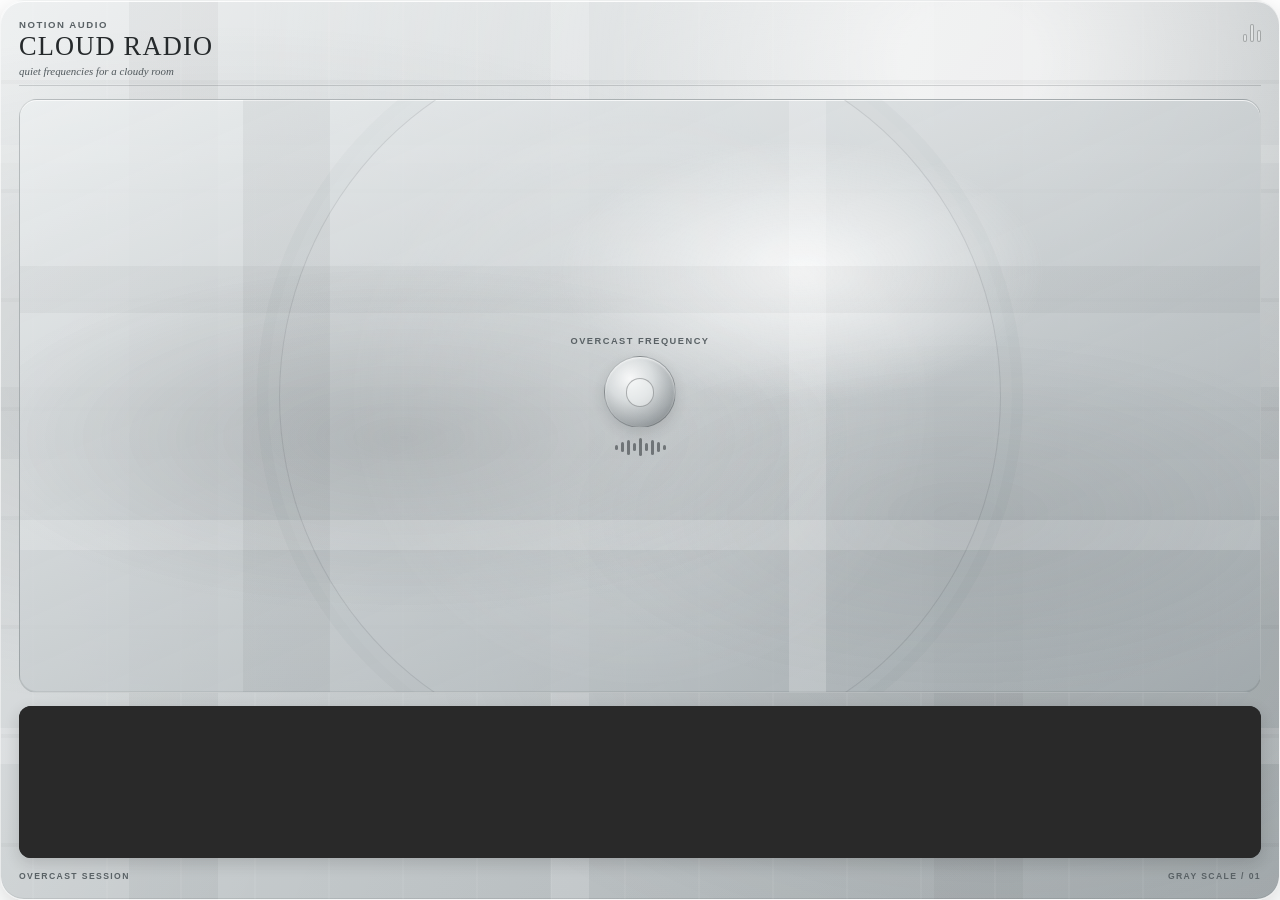
<file: index.html>
<!doctype html>
<html lang="ja">
<head>
  <meta charset="UTF-8">
  <meta name="viewport" content="width=device-width, initial-scale=1, viewport-fit=cover">
  <meta name="color-scheme" content="light dark">
  <meta name="description" content="Notion向け縦型グレースケールSpotifyウィジェット">
  <title>Cloud Radio</title>

  <!-- Spotify URLと文言は既存のconfig.jsを利用します。 -->
  <script src="./config.js?v=6"></script>

  <style>
    :root {
      --ink: #25292b;
      --ink-soft: #596165;
      --line: rgba(42, 48, 51, 0.18);
      --panel: rgba(234, 237, 238, 0.84);
      --player: #26292b;
      --radius: clamp(14px, 5vw, 24px);
      --pad: clamp(10px, 4vw, 18px);
      --gap: clamp(7px, 2.4vh, 13px);
    }

    * {
      box-sizing: border-box;
    }

    [hidden] {
      display: none !important;
    }

    html,
    body {
      width: 100%;
      height: 100%;
      min-width: 0;
      min-height: 0;
      margin: 0;
      overflow: hidden;
      background: transparent;
    }

    body {
      font-family: Inter, ui-sans-serif, -apple-system, BlinkMacSystemFont, "Segoe UI", sans-serif;
      color: var(--ink);
    }

    /*
      Notionの埋め込み領域そのものを縦型カードにする。
      外側の余白用レイヤーを持たないため、枠を縦長にすればカードもそのまま縦長になる。
    */
    .widget {
      position: relative;
      isolation: isolate;
      display: grid;
      grid-template-rows: auto minmax(72px, 1fr) auto auto;
      gap: var(--gap);
      width: 100%;
      height: 100%;
      min-width: 0;
      min-height: 0;
      padding: var(--pad);
      overflow: hidden;
      border: 1px solid rgba(255, 255, 255, 0.72);
      border-radius: var(--radius);
      background:
        radial-gradient(ellipse at 76% 7%, rgba(255, 255, 255, 0.84) 0 5%, rgba(255, 255, 255, 0.24) 26%, transparent 52%),
        radial-gradient(ellipse at 18% 41%, rgba(62, 68, 71, 0.18), transparent 46%),
        radial-gradient(ellipse at 78% 69%, rgba(81, 87, 90, 0.13), transparent 42%),
        linear-gradient(90deg,
          transparent 0 10%, rgba(49, 55, 58, 0.055) 10% 17%, transparent 17% 43%,
          rgba(255, 255, 255, 0.17) 43% 46%, transparent 46% 73%,
          rgba(58, 64, 67, 0.05) 73% 80%, transparent 80% 100%),
        linear-gradient(0deg,
          transparent 0 15%, rgba(255, 255, 255, 0.18) 15% 19%, transparent 19% 49%,
          rgba(55, 61, 64, 0.05) 49% 57%, transparent 57% 82%,
          rgba(255, 255, 255, 0.14) 82% 84%, transparent 84% 100%),
        linear-gradient(145deg, #e8ebec 0%, #c7ccce 52%, #aeb5b8 100%);
      box-shadow:
        inset 0 1px 0 rgba(255, 255, 255, 0.90),
        inset 0 -1px 0 rgba(35, 40, 42, 0.10),
        0 10px 28px rgba(14, 17, 18, 0.16);
    }

    .widget::before {
      content: "";
      position: absolute;
      inset: 0;
      z-index: -1;
      pointer-events: none;
      background:
        linear-gradient(112deg, rgba(255, 255, 255, 0.28), transparent 38%, rgba(32, 36, 38, 0.08)),
        repeating-linear-gradient(90deg, transparent 0 31px, rgba(255, 255, 255, 0.055) 31px 33px, transparent 33px 74px),
        repeating-linear-gradient(0deg, transparent 0 52px, rgba(39, 45, 48, 0.035) 52px 56px, transparent 56px 109px);
    }

    .header {
      display: flex;
      align-items: flex-start;
      justify-content: space-between;
      gap: 10px;
      min-width: 0;
      padding-bottom: 8px;
      border-bottom: 1px solid var(--line);
    }

    .title-group {
      min-width: 0;
    }

    .kicker,
    .footer,
    .scene-label {
      letter-spacing: 0.16em;
      text-transform: uppercase;
    }

    .kicker {
      margin: 0 0 3px;
      color: var(--ink-soft);
      font-size: clamp(0.43rem, 2.2vw, 0.60rem);
      font-weight: 750;
    }

    h1 {
      margin: 0;
      overflow: hidden;
      font-family: Georgia, "Times New Roman", serif;
      font-size: clamp(1.05rem, 7.2vw, 1.65rem);
      font-weight: 500;
      letter-spacing: 0.045em;
      line-height: 1.04;
      text-overflow: ellipsis;
      white-space: nowrap;
    }

    .subtitle {
      margin: 5px 0 0;
      overflow: hidden;
      color: #50585c;
      font-family: Georgia, "Times New Roman", serif;
      font-size: clamp(0.48rem, 2.6vw, 0.68rem);
      font-style: italic;
      text-overflow: ellipsis;
      white-space: nowrap;
    }

    .signal {
      display: flex;
      flex: 0 0 auto;
      align-items: flex-end;
      gap: 3px;
      height: 23px;
      padding-top: 2px;
    }

    .signal span {
      width: 4px;
      border: 1px solid rgba(36, 41, 43, 0.32);
      border-radius: 999px;
      background: rgba(255, 255, 255, 0.30);
    }

    .signal span:nth-child(1) { height: 8px; }
    .signal span:nth-child(2) { height: 18px; }
    .signal span:nth-child(3) { height: 12px; }

    .scene {
      position: relative;
      display: grid;
      min-width: 0;
      min-height: 0;
      place-items: center;
      overflow: hidden;
      border: 1px solid rgba(44, 50, 53, 0.14);
      border-radius: clamp(11px, 4vw, 18px);
      background:
        radial-gradient(ellipse at 63% 29%, rgba(255, 255, 255, 0.82), transparent 22%),
        radial-gradient(ellipse at 31% 57%, rgba(63, 69, 72, 0.19), transparent 37%),
        radial-gradient(ellipse at 76% 70%, rgba(87, 93, 96, 0.14), transparent 31%),
        linear-gradient(156deg, rgba(236, 239, 240, 0.84), rgba(161, 169, 173, 0.75));
      box-shadow:
        inset 0 1px 0 rgba(255, 255, 255, 0.70),
        inset 0 -1px 0 rgba(32, 37, 39, 0.08);
    }

    .scene::before,
    .scene::after {
      content: "";
      position: absolute;
      pointer-events: none;
    }

    .scene::before {
      inset: 0;
      background:
        linear-gradient(90deg,
          transparent 0 18%, rgba(44, 50, 53, 0.055) 18% 25%, transparent 25% 62%,
          rgba(255, 255, 255, 0.19) 62% 65%, transparent 65% 100%),
        linear-gradient(0deg,
          transparent 0 24%, rgba(255, 255, 255, 0.17) 24% 29%, transparent 29% 64%,
          rgba(50, 56, 59, 0.045) 64% 72%, transparent 72% 100%);
    }

    .scene::after {
      width: 58%;
      aspect-ratio: 1;
      border: 1px solid rgba(47, 53, 56, 0.12);
      border-radius: 50%;
      background: radial-gradient(circle, rgba(255, 255, 255, 0.18), rgba(255, 255, 255, 0.02) 56%, transparent 57%);
      box-shadow:
        0 0 0 11px rgba(255, 255, 255, 0.035),
        0 0 0 22px rgba(36, 41, 43, 0.025);
    }

    .station {
      position: relative;
      z-index: 1;
      display: grid;
      width: min(78%, 220px);
      place-items: center;
      gap: clamp(5px, 1.6vh, 10px);
      text-align: center;
    }

    .scene-label {
      margin: 0;
      color: #596165;
      font-size: clamp(0.42rem, 2.1vw, 0.58rem);
      font-weight: 800;
    }

    .dial {
      display: grid;
      width: clamp(46px, 20vw, 72px);
      aspect-ratio: 1;
      place-items: center;
      border: 1px solid rgba(39, 44, 47, 0.22);
      border-radius: 50%;
      background:
        radial-gradient(circle at 36% 31%, rgba(255, 255, 255, 0.86), rgba(222, 226, 227, 0.70) 34%, rgba(114, 121, 125, 0.43) 69%, rgba(55, 61, 64, 0.62) 100%);
      box-shadow:
        inset 0 1px 2px rgba(255, 255, 255, 0.76),
        0 5px 14px rgba(31, 35, 37, 0.14);
    }

    .dial::before {
      content: "";
      width: 38%;
      aspect-ratio: 1;
      border: 1px solid rgba(34, 39, 42, 0.32);
      border-radius: 50%;
      background: rgba(245, 247, 247, 0.46);
    }

    .wave {
      display: flex;
      align-items: center;
      justify-content: center;
      gap: 3px;
      height: 18px;
    }

    .wave i {
      display: block;
      width: 3px;
      border-radius: 999px;
      background: rgba(45, 51, 54, 0.55);
    }

    .wave i:nth-child(1),
    .wave i:nth-child(9) { height: 5px; }
    .wave i:nth-child(2),
    .wave i:nth-child(8) { height: 10px; }
    .wave i:nth-child(3),
    .wave i:nth-child(7) { height: 15px; }
    .wave i:nth-child(4),
    .wave i:nth-child(6) { height: 8px; }
    .wave i:nth-child(5) { height: 18px; }

    .player-slot {
      min-width: 0;
      overflow: hidden;
      border-radius: 12px;
      background: var(--player);
      box-shadow:
        inset 0 1px 0 rgba(255, 255, 255, 0.08),
        0 5px 15px rgba(22, 25, 26, 0.16);
    }

    #spotify-player {
      display: block;
      width: 100%;
      height: 152px;
      border: 0;
      background: var(--player);
    }

    html[data-grayscale-player="true"] #spotify-player {
      filter: grayscale(1) saturate(0);
    }

    .setup-message {
      display: grid;
      min-height: 152px;
      place-content: center;
      gap: 6px;
      padding: 14px;
      text-align: center;
      color: #edf0f1;
    }

    .setup-message strong {
      font-size: clamp(0.72rem, 4vw, 0.92rem);
    }

    .setup-message span {
      color: #b7bdc0;
      font-size: clamp(0.56rem, 2.8vw, 0.72rem);
    }

    .setup-message code {
      padding: 0.08em 0.3em;
      border-radius: 4px;
      background: rgba(255, 255, 255, 0.10);
    }

    .footer {
      display: flex;
      justify-content: space-between;
      gap: 8px;
      min-width: 0;
      overflow: hidden;
      color: #596165;
      font-size: clamp(0.39rem, 1.9vw, 0.54rem);
      font-weight: 800;
      white-space: nowrap;
    }

    /* 高さを詰めてもスクロールさせず、装飾を順番に減らす。 */
    @media (max-height: 410px) {
      :root {
        --pad: 9px;
        --gap: 7px;
      }

      .widget {
        grid-template-rows: auto minmax(44px, 1fr) auto;
      }

      .subtitle,
      .footer {
        display: none;
      }

      .station {
        gap: 4px;
      }

      .scene-label,
      .wave {
        display: none;
      }

      .dial {
        width: clamp(38px, 16vw, 55px);
      }
    }

    @media (max-height: 330px) {
      .widget {
        grid-template-rows: auto minmax(0, 1fr) auto;
      }

      .scene {
        min-height: 24px;
      }

      .dial {
        width: 34px;
      }

      .kicker,
      .signal {
        display: none;
      }

      h1 {
        font-size: 0.95rem;
      }
    }

    @media (max-width: 220px) {
      :root {
        --pad: 8px;
      }

      .subtitle,
      .signal,
      .scene-label {
        display: none;
      }

      h1 {
        font-size: 0.98rem;
      }
    }

    @media (prefers-reduced-motion: reduce) {
      *,
      *::before,
      *::after {
        transition: none !important;
      }
    }
  </style>
</head>
<body>
  <main class="widget" aria-labelledby="widget-title">
    <header class="header">
      <div class="title-group">
        <p class="kicker" id="widget-kicker">NOTION AUDIO</p>
        <h1 id="widget-title">CLOUD RADIO</h1>
        <p class="subtitle" id="widget-subtitle">quiet frequencies for a cloudy room</p>
      </div>

      <div class="signal" aria-hidden="true">
        <span></span><span></span><span></span>
      </div>
    </header>

    <section class="scene" aria-hidden="true">
      <div class="station">
        <p class="scene-label">Overcast frequency</p>
        <div class="dial"></div>
        <div class="wave">
          <i></i><i></i><i></i><i></i><i></i><i></i><i></i><i></i><i></i>
        </div>
      </div>
    </section>

    <section class="player-slot" aria-label="Spotify player">
      <iframe
        id="spotify-player"
        title="Spotify Embed"
        width="456"
        height="152"
        frameborder="0"
        allowfullscreen
        allow="autoplay; clipboard-write; encrypted-media; fullscreen; picture-in-picture"
        loading="eager"
        scrolling="no"
        referrerpolicy="strict-origin-when-cross-origin"
        hidden
      ></iframe>

      <div class="setup-message" id="setup-message" hidden>
        <strong>Spotify URLを設定してください</strong>
        <span><code>config.js</code> の <code>spotifyUrl</code> を変更します。</span>
      </div>
    </section>

    <footer class="footer">
      <span id="footer-label">OVERCAST SESSION</span>
      <span>GRAY SCALE / 01</span>
    </footer>
  </main>

  <script>
    (() => {
      "use strict";

      const config = window.WIDGET_CONFIG ?? {};
      const root = document.documentElement;
      const player = document.getElementById("spotify-player");
      const setupMessage = document.getElementById("setup-message");

      const setText = (id, value) => {
        const element = document.getElementById(id);
        if (element && typeof value === "string" && value.trim()) {
          element.textContent = value.trim();
        }
      };

      const toEmbedUrl = (input) => {
        if (typeof input !== "string" || !input.trim()) return null;

        const value = input.trim();
        const allowedTypes = new Set([
          "track", "album", "playlist", "artist", "show", "episode"
        ]);

        if (value.startsWith("spotify:")) {
          const [, type, id] = value.split(":");
          return allowedTypes.has(type) && id
            ? `https://open.spotify.com/embed/${type}/${encodeURIComponent(id)}?utm_source=generator&theme=0`
            : null;
        }

        try {
          const url = new URL(value);
          if (url.hostname !== "open.spotify.com") return null;

          const parts = url.pathname.split("/").filter(Boolean);
          const offset = parts[0] === "embed" ? 1 : 0;
          const type = parts[offset];
          const id = parts[offset + 1];

          return allowedTypes.has(type) && id
            ? `https://open.spotify.com/embed/${type}/${encodeURIComponent(id)}?utm_source=generator&theme=0`
            : null;
        } catch {
          return null;
        }
      };

      setText("widget-title", config.title);
      setText("widget-subtitle", config.subtitle);
      setText("widget-kicker", config.kicker);
      setText("footer-label", config.footerLabel);

      root.dataset.grayscalePlayer = config.grayscalePlayer === false ? "false" : "true";

      const embedUrl = toEmbedUrl(config.spotifyUrl);

      if (!embedUrl) {
        player.hidden = true;
        setupMessage.hidden = false;
        return;
      }

      setupMessage.remove();
      player.hidden = false;
      player.src = embedUrl;
    })();
  </script>
</body>
</html>
</file>
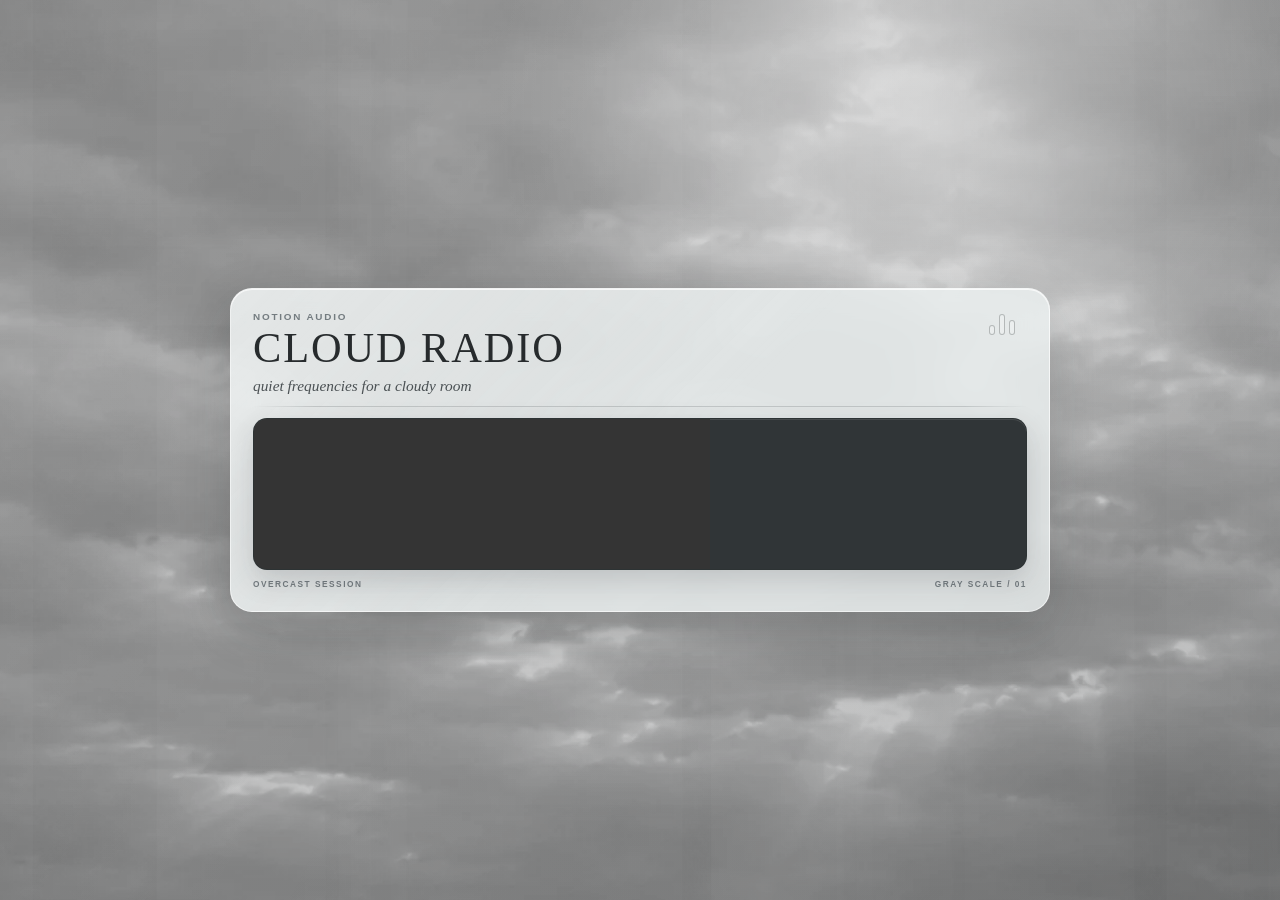
<file: index-v4-replace.html>
<!doctype html>
<html lang="ja">
<head>
  <meta charset="UTF-8">
  <meta name="viewport" content="width=device-width, initial-scale=1.0">
  <meta name="color-scheme" content="light dark">
  <meta name="description" content="Notion向けグレースケールSpotifyウィジェット">
  <title>Cloud Radio</title>

  <!-- config.js だけは外部設定として残す。v4を付けて古いキャッシュを避ける。 -->
  <script src="./config.js?v=4"></script>

  <style>
    :root {
      --ink-strong: #272b2d;
      --ink: #4b5154;
      --ink-soft: #747c80;
      --paper: rgba(235, 239, 240, 0.82);
      --line: rgba(48, 54, 57, 0.18);
      --shadow: rgba(26, 30, 32, 0.20);
      --radius-outer: 22px;
      --radius-inner: 14px;
    }

    * {
      box-sizing: border-box;
    }

    [hidden] {
      display: none !important;
    }

    html,
    body {
      width: 100%;
      height: 100%;
      min-height: 0;
      margin: 0;
      overflow: hidden;
    }

    body {
      font-family: Inter, ui-sans-serif, -apple-system, BlinkMacSystemFont, "Segoe UI", sans-serif;
      color: var(--ink-strong);
      background: #aeb4b7;
    }

    .widget-shell {
      position: relative;
      isolation: isolate;
      display: grid;
      width: 100%;
      height: 100dvh;
      min-height: 0;
      place-items: center;
      padding: clamp(6px, 2vw, 18px);
      overflow: hidden;
      background: #aeb4b7;
    }

    .sky-layer,
    .plaid-layer,
    .mist-layer {
      position: absolute;
      inset: 0;
      pointer-events: none;
    }

    .sky-layer {
      z-index: -4;
      background:
        linear-gradient(rgba(36, 40, 42, 0.10), rgba(36, 40, 42, 0.16)),
        url("./assets/cloudy-sky-gray.webp") center 42% / cover no-repeat;
      transform: scale(1.035);
    }

    .plaid-layer {
      z-index: -3;
      background: url("./assets/plaid-gray.webp") center / cover no-repeat;
      mix-blend-mode: soft-light;
      opacity: 0.25;
    }

    .mist-layer {
      z-index: -2;
      background:
        radial-gradient(circle at 72% 12%, rgba(255, 255, 255, 0.42), transparent 35%),
        linear-gradient(120deg, rgba(255, 255, 255, 0.10), transparent 42%, rgba(30, 34, 36, 0.08));
    }

    .widget-card {
      width: min(820px, 100%);
      max-height: 100%;
      padding: clamp(10px, 2.2vw, 22px);
      overflow: hidden;
      border: 1px solid rgba(255, 255, 255, 0.58);
      border-radius: var(--radius-outer);
      background:
        linear-gradient(135deg, rgba(255, 255, 255, 0.28), transparent 55%),
        var(--paper);
      box-shadow:
        0 18px 52px var(--shadow),
        inset 0 1px 0 rgba(255, 255, 255, 0.75);
      backdrop-filter: blur(14px) saturate(0.45);
      -webkit-backdrop-filter: blur(14px) saturate(0.45);
    }

    .widget-header {
      display: flex;
      align-items: flex-start;
      justify-content: space-between;
      gap: 14px;
    }

    .eyebrow,
    .widget-footer {
      letter-spacing: 0.18em;
      text-transform: uppercase;
    }

    .eyebrow {
      margin: 0 0 5px;
      color: var(--ink-soft);
      font-size: 0.62rem;
      font-weight: 700;
    }

    h1 {
      margin: 0;
      overflow: hidden;
      font-family: Georgia, "Times New Roman", serif;
      font-size: clamp(1.25rem, 5vw, 2.65rem);
      font-weight: 500;
      letter-spacing: 0.045em;
      line-height: 1;
      text-overflow: ellipsis;
      white-space: nowrap;
    }

    .subtitle {
      margin: 8px 0 0;
      color: var(--ink);
      font-family: Georgia, "Times New Roman", serif;
      font-size: clamp(0.72rem, 1.6vw, 0.96rem);
      font-style: italic;
    }

    .weather-mark {
      display: flex;
      flex: 0 0 auto;
      align-items: flex-end;
      gap: 4px;
      min-width: 38px;
      height: 24px;
      padding-top: 4px;
    }

    .weather-mark span {
      display: block;
      width: 6px;
      border: 1px solid rgba(39, 43, 45, 0.28);
      border-radius: 99px;
      background: rgba(255, 255, 255, 0.26);
    }

    .weather-mark span:nth-child(1) { height: 10px; }
    .weather-mark span:nth-child(2) { height: 21px; }
    .weather-mark span:nth-child(3) { height: 15px; }

    .divider {
      height: 1px;
      margin: 11px 0;
      background: linear-gradient(90deg, transparent, var(--line) 8%, var(--line) 92%, transparent);
    }

    .player-frame {
      position: relative;
      width: 100%;
      overflow: hidden;
      border: 1px solid rgba(33, 38, 40, 0.16);
      border-radius: var(--radius-inner);
      background: #303537;
      box-shadow:
        0 10px 28px rgba(23, 27, 29, 0.16),
        inset 0 1px 0 rgba(255, 255, 255, 0.11);
    }

    #spotify-player {
      position: absolute;
      top: 0;
      left: 0;
      display: block;
      max-width: none;
      border: 0;
      background: #303537;
      transform-origin: top left;
    }

    html[data-grayscale-player="true"] #spotify-player {
      filter: grayscale(1) saturate(0);
    }

    .setup-message {
      display: grid;
      min-height: 92px;
      place-content: center;
      gap: 7px;
      padding: 18px 14px;
      text-align: center;
      color: #e5e8e9;
    }

    .setup-message strong {
      font-size: 0.92rem;
    }

    .setup-message span {
      color: #b9bfc2;
      font-size: 0.76rem;
    }

    .setup-message code {
      padding: 0.1em 0.35em;
      border-radius: 5px;
      background: rgba(255, 255, 255, 0.1);
    }

    .widget-footer {
      display: flex;
      justify-content: space-between;
      gap: 10px;
      margin-top: 9px;
      overflow: hidden;
      color: var(--ink-soft);
      font-size: 0.52rem;
      font-weight: 700;
      white-space: nowrap;
    }

    @media (max-width: 320px) {
      .widget-shell {
        padding: 4px;
      }

      .widget-card {
        padding: 8px;
        border-radius: 16px;
      }

      .eyebrow,
      .subtitle,
      .weather-mark {
        display: none;
      }

      h1 {
        font-size: 1rem;
        letter-spacing: 0.025em;
      }

      .divider {
        margin: 7px 0;
      }

      .player-frame {
        border-radius: 12px;
      }

      .widget-footer {
        margin-top: 6px;
        font-size: 0.42rem;
        letter-spacing: 0.12em;
      }
    }

    @media (max-width: 230px), (max-height: 205px) {
      .widget-header,
      .divider,
      .widget-footer {
        display: none;
      }

      .widget-shell,
      .widget-card {
        padding: 0;
      }

      .widget-card,
      .player-frame {
        border-radius: 12px;
      }

      .widget-card {
        border: 0;
        box-shadow: none;
      }
    }

    @media (prefers-reduced-motion: reduce) {
      *,
      *::before,
      *::after {
        transition: none !important;
      }
    }
  </style>
</head>
<body>
  <main class="widget-shell" aria-labelledby="widget-title">
    <div class="sky-layer" aria-hidden="true"></div>
    <div class="plaid-layer" aria-hidden="true"></div>
    <div class="mist-layer" aria-hidden="true"></div>

    <section class="widget-card">
      <header class="widget-header">
        <div>
          <p class="eyebrow" id="widget-kicker">NOTION AUDIO</p>
          <h1 id="widget-title">CLOUD RADIO</h1>
          <p class="subtitle" id="widget-subtitle">quiet frequencies for a cloudy room</p>
        </div>

        <div class="weather-mark" aria-hidden="true">
          <span></span><span></span><span></span>
        </div>
      </header>

      <div class="divider" aria-hidden="true"></div>

      <section class="player-frame" id="player-frame" aria-label="Spotify player">
        <iframe
          id="spotify-player"
          title="Spotify Embed"
          width="456"
          height="152"
          frameborder="0"
          allowfullscreen
          allow="autoplay; clipboard-write; encrypted-media; fullscreen; picture-in-picture"
          loading="eager"
          scrolling="no"
          referrerpolicy="strict-origin-when-cross-origin"
          hidden
        ></iframe>

        <div class="setup-message" id="setup-message" hidden>
          <strong>Spotify URLを設定してください</strong>
          <span><code>config.js</code> の <code>spotifyUrl</code> を変更します。</span>
        </div>
      </section>

      <footer class="widget-footer">
        <span id="footer-label">OVERCAST SESSION</span>
        <span>GRAY SCALE / 01</span>
      </footer>
    </section>
  </main>

  <script>
    (() => {
      "use strict";

      const config = window.WIDGET_CONFIG ?? {};
      const root = document.documentElement;
      const frame = document.getElementById("player-frame");
      const player = document.getElementById("spotify-player");
      const setupMessage = document.getElementById("setup-message");

      // Spotify公式oEmbedの推奨寸法。内部をこの幅で描画してから外側だけ縮小する。
      const EMBED_WIDTH = 456;
      const EMBED_HEIGHT = 152;

      const setText = (id, value) => {
        const element = document.getElementById(id);

        if (element && typeof value === "string" && value.trim()) {
          element.textContent = value.trim();
        }
      };

      const toEmbedUrl = (input) => {
        if (typeof input !== "string" || !input.trim()) {
          return null;
        }

        const value = input.trim();
        const allowedTypes = new Set([
          "track",
          "album",
          "playlist",
          "artist",
          "show",
          "episode"
        ]);

        if (value.startsWith("spotify:")) {
          const [, type, id] = value.split(":");

          if (allowedTypes.has(type) && id) {
            return `https://open.spotify.com/embed/${type}/${encodeURIComponent(id)}?utm_source=generator&theme=0`;
          }

          return null;
        }

        try {
          const url = new URL(value);

          if (url.hostname !== "open.spotify.com") {
            return null;
          }

          const parts = url.pathname.split("/").filter(Boolean);
          const offset = parts[0] === "embed" ? 1 : 0;
          const type = parts[offset];
          const id = parts[offset + 1];

          if (!allowedTypes.has(type) || !id) {
            return null;
          }

          return `https://open.spotify.com/embed/${type}/${encodeURIComponent(id)}?utm_source=generator&theme=0`;
        } catch {
          return null;
        }
      };

      const fitPlayer = () => {
        const availableWidth = Math.max(1, frame.clientWidth);
        const scale = Math.min(1, availableWidth / EMBED_WIDTH);

        player.style.width = `${EMBED_WIDTH}px`;
        player.style.height = `${EMBED_HEIGHT}px`;
        player.width = String(EMBED_WIDTH);
        player.height = String(EMBED_HEIGHT);
        player.style.transform = `scale(${scale})`;

        // transformはレイアウト寸法を変えないため、外枠の高さだけ縮尺に合わせる。
        frame.style.height = `${Math.ceil(EMBED_HEIGHT * scale)}px`;
      };

      setText("widget-title", config.title);
      setText("widget-subtitle", config.subtitle);
      setText("widget-kicker", config.kicker);
      setText("footer-label", config.footerLabel);

      root.dataset.grayscalePlayer =
        config.grayscalePlayer === false ? "false" : "true";

      const embedUrl = toEmbedUrl(config.spotifyUrl);

      if (!embedUrl) {
        player.hidden = true;
        setupMessage.hidden = false;
        frame.style.height = "auto";
        return;
      }

      // 案内とプレイヤーは必ず排他的にする。
      setupMessage.remove();
      player.hidden = false;
      player.src = embedUrl;

      fitPlayer();

      if ("ResizeObserver" in window) {
        const observer = new ResizeObserver(fitPlayer);
        observer.observe(frame);
      } else {
        window.addEventListener("resize", fitPlayer, { passive: true });
      }
    })();
  </script>
</body>
</html>
</file>
